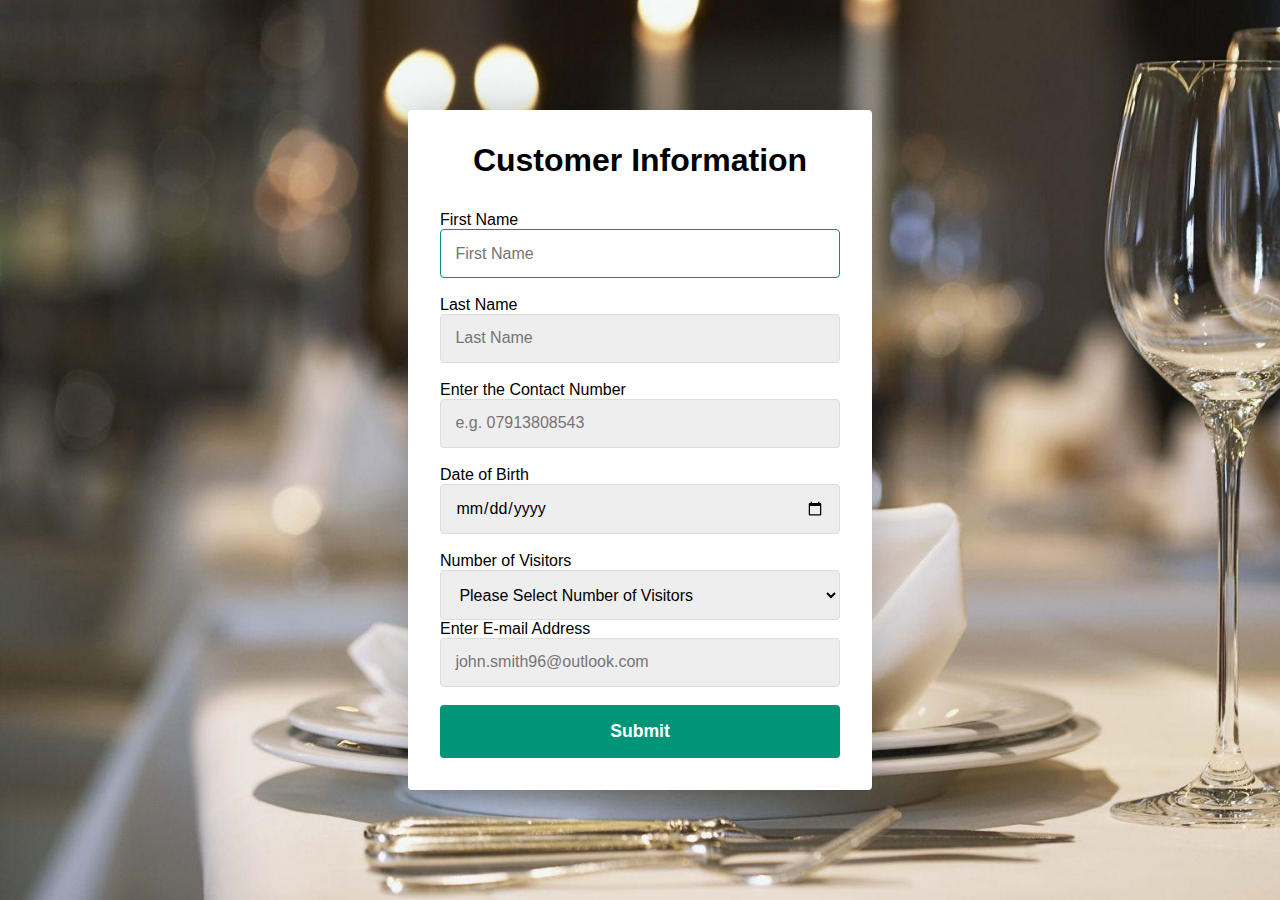
<file: wwwroot/indax.html>
﻿<!DOCTYPE html>
<head>
    <meta name="viewport" content="width=device-width, initial-scale=1.0">
    <meta charset="utf-8">
    <title>Covid Tracker</title>
    <link rel="shortcut icon" href="/assets/favicon.ico">
    <link rel="stylesheet" href="css/covidstyle.css">
</head>
<body>
    <script type="text/javascript">var submitted = false;</script>
    <iframe name="hidden_iframe" id="hidden_iframe" style="display: none" onload="if(submitted){window.location='http://localhost:54548/';}"></iframe>
    <div class="container">
        <form class="form" id="login" method="post" target="hidden_iframe" onsubmit="submitted=true" action="https://docs.google.com/forms/u/0/d/e/1FAIpQLSfXhb3X_m1vKe-uyb53nUBvQtrjm1-xfB8d0b4PJnomjOHwjg/formResponse">
            <h1 class="form__title">Customer Information</h1>
            <label for="fname">First Name</label>
            <input type="text" id="fname" name="entry.2053799021" class="form__input" autofocus placeholder="First Name"><br>
            <label for="lname">Last Name</label>
            <input type="text" id="lname" name="entry.1639156748" class="form__input" autofocus placeholder="Last Name"><br>

            <label for="phone">Enter the Contact Number</label><br>
            <input type="tel" id="phone" name="entry.746487363" class="form__input" autofocus placeholder="e.g. 07913808543"><br>

            <label for="birthday">Date of Birth</label>
            <input type="date" id="birthday" name="entry.2057229098" class="form__input"><br>

            <label for="numofvis">Number of Visitors</label><br>
            <select name="entry.112384198" id="numofvis" class="form__input">
                <option value="">Please Select Number of Visitors</option>
                <option value="0">None</option>
                <option value="1">1</option>
                <option value="2">2</option>
                <option value="3">3</option>
                <option value="4">4</option>
                <option value="5">5</option>
            </select>

            <label for="email">Enter E-mail Address</label><br>
            <input type="email" id="email" name="entry.984517268" class="form__input" autofocus placeholder="john.smith96@outlook.com" /><br>

            <button class="form__button" type="submit">Submit</button>
        </form>
        <form class="form form--hidden" id="createAccount">
            <h1 class="form__title">Create Account</h1>
            <div class="form__message form__message--error"></div>
            <div class="form__input-group">
                <input type="text" id="signupUsername" class="form__input" autofocus placeholder="Username">
                <div class="form__input-error-message"></div>
            </div>
            <div class="form__input-group">
                <input type="text" class="form__input" autofocus placeholder="Email Address">
                <div class="form__input-error-message"></div>
            </div>
            <div class="form__input-group">
                <input type="password" class="form__input" autofocus placeholder="Password">
                <div class="form__input-error-message"></div>
            </div>
            <div class="form__input-group">
                <input type="password" class="form__input" autofocus placeholder="Confirm password">
                <div class="form__input-error-message"></div>
            </div>
            <button class="form__button" type="submit">Continue</button>
            <p class="form__text">
                <a class="form__link" href="./" id="linkLogin">Already have an account? Sign in</a>
            </p>
        </form>
    </div>
    <script src="./js/main.js"></script>
</body>
</file>
<file: wwwroot/css/covidstyle.css>
﻿body {
    --color-primary: #009579;
    --color-primary-dark: #007f67;
    --color-secondary: #252c6a;
    --color-error: #cc3333;
    --color-success: #4bb544;
    --border-radius: 4px;
    margin: 0;
    height: 100vh;
    display: flex;
    align-items: center;
    justify-content: center;
    font-size: 18px;
    background-image: url("../img/glass.jpg");
    background-repeat: no-repeat, repeat;
    background-size: cover;
}


@keyframes change {
    0% {
        background-position: 0 50%;
    }

    50% {
        background-position: 100% 50%;
    }

    100% {
        background-position: 0 50%;
    }
}

.container {
    width: 400px;
    max-width: 400px;
    margin: 1rem;
    padding: 2rem;
    box-shadow: 0 0 40px rgba(0, 0, 0, 0.2);
    border-radius: var(--border-radius);
    background: #ffffff;
}

.container,
.form__input,
.form__button {
    font: 500 1rem 'Quicksand', sans-serif;
}

.form--hidden {
    display: none;
}

.container--hidden{
    display: none;
}

.form > *:first-child {
    margin-top: 0;
}

.form > *:last-child {
    margin-bottom: 0;
}

.form__title {
    margin-bottom: 2rem;
    text-align: center;
}

.form__message {
    text-align: center;
    margin-bottom: 1rem;
}

.form__message--success {
    color: var(--color-success);
}

.form__message--error {
    color: var(--color-error);
}

.form__input-group {
    margin-bottom: 1rem;
}

.form__input {
    display: block;
    width: 100%;
    padding: 0.9rem;
    box-sizing: border-box;
    border-radius: var(--border-radius);
    border: 1px solid #dddddd;
    outline: none;
    background: #eeeeee;
    transition: background 0.2s, border-color 0.2s;
}

    .form__input:focus {
        border-color: var(--color-primary);
        background: #ffffff;
    }

.form__input--error {
    color: var(--color-error);
    border-color: var(--color-error);
}

.form__input-error-message {
    margin-top: 0.5rem;
    font-size: 0.85rem;
    color: var(--color-error);
}

.form__button {
    width: 100%;
    padding: 1rem 2rem;
    font-weight: bold;
    font-size: 1.1rem;
    color: #ffffff;
    border: none;
    border-radius: var(--border-radius);
    outline: none;
    cursor: pointer;
    background: var(--color-primary);
}

    .form__button:hover {
        background: var(--color-primary-dark);
    }

    .form__button:active {
        transform: scale(0.98);
    }

.form__text {
    text-align: center;
}

.form__link {
    color: var(--color-secondary);
    text-decoration: none;
    cursor: pointer;
}

.form__link:hover {
    text-decoration: underline;
}

.form--hidden {
    display: none;
}

.ca--hidden {
    display: none;
}
</file>
